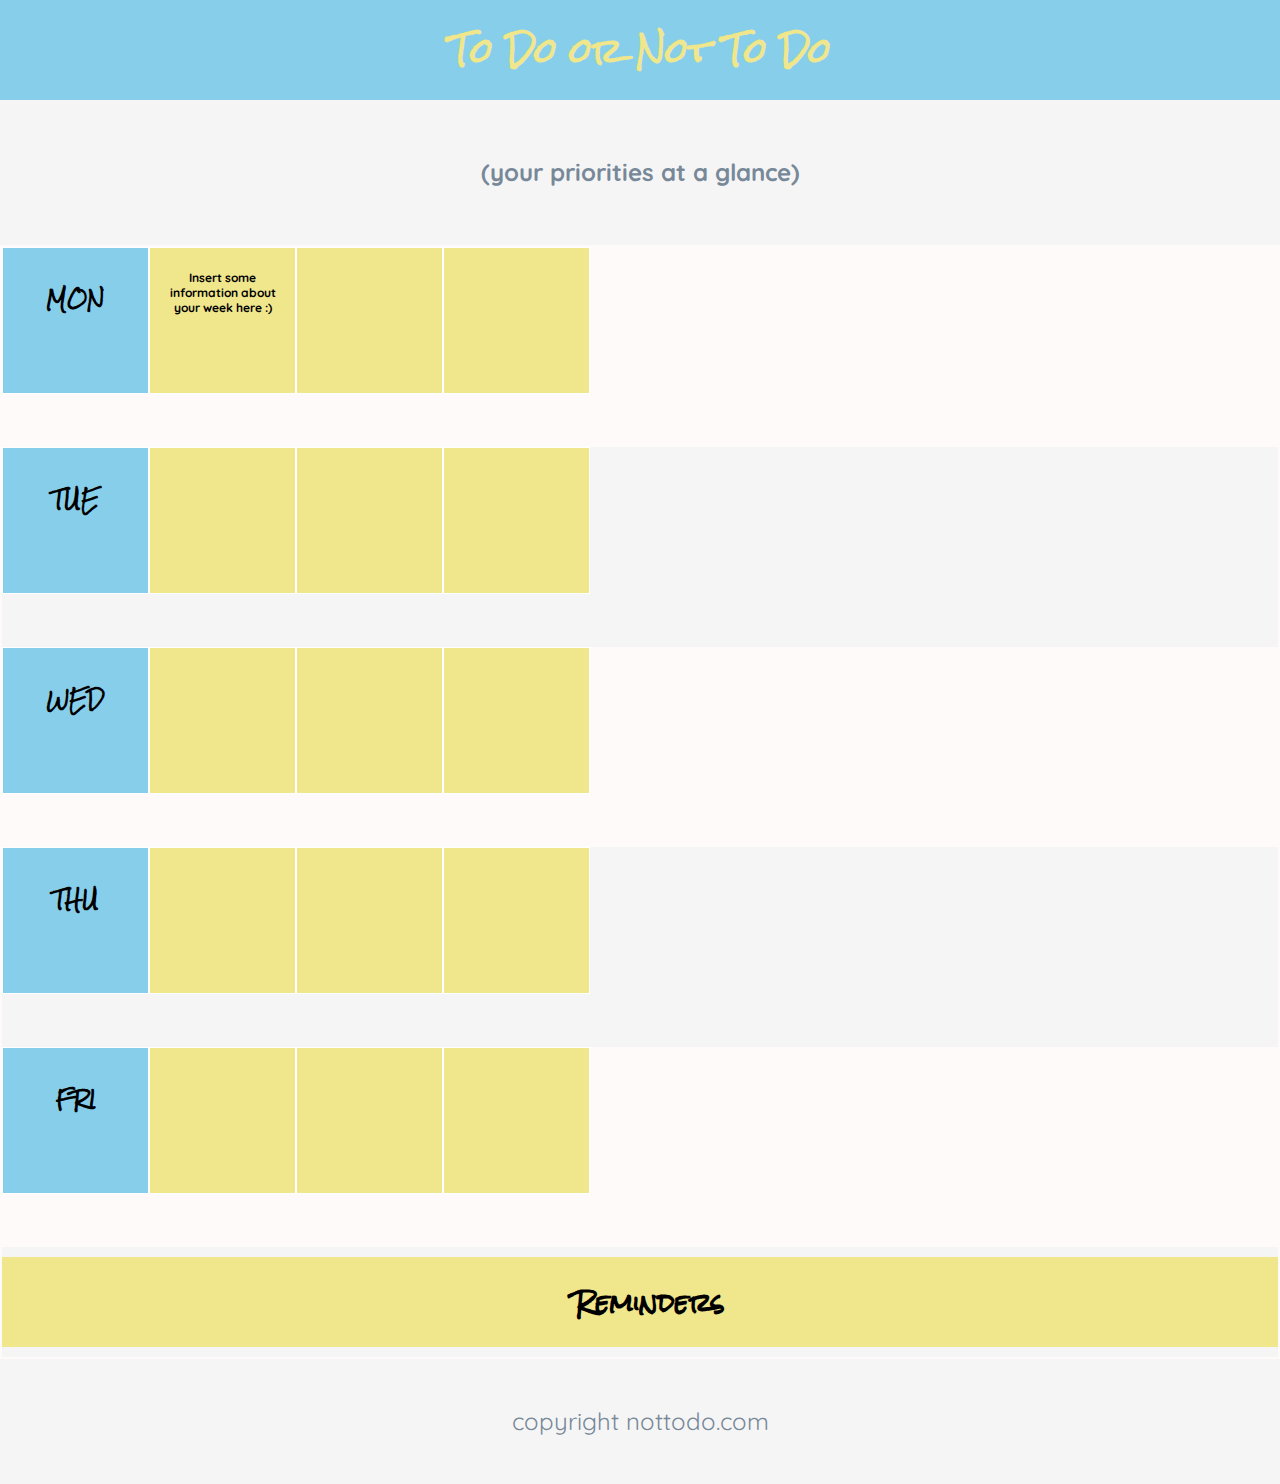
<file: project_task16/index.html>
<!DOCTYPE html>
<html>

<head>
  <title>To Do App</title>
  <link rel="stylesheet" href="style.css" type="text/css">
  <link href="https://fonts.googleapis.com/css?family=Quicksand" rel="stylesheet">
  <link href="https://fonts.googleapis.com/css?family=Rock+Salt" rel="stylesheet">
</head>
<body>

  <!-- Header -->

  <div id="header">
    <h1>To Do or Not To Do</h1>
    <h2 class="tagline">(your priorities at a glance)</h2>
  </div>

  <!-- App Container -->

  <div class="container">

    <!-- To Do Section -->

    <div class="week">
      <div class="row secondary-background">
        <div class="day square"><h3>MON</h3></div>
        <div class="task square">
          <p> Insert some information about your week here :) </p>
        </div>
        <div class="task square"></div>
        <div class="task square"></div>
      </div>
      <div class="row">
        <div class="day square"><h3>TUE</h3></div>
        <div class="task square"></div>
        <div class="task square"></div>
        <div class="task square"></div>
      </div>
      <div class="row secondary-background">
        <div class="day square"><h3>WED</h3></div>
        <div class="task square"></div>
        <div class="task square"></div>
        <div class="task square"></div>
      </div>
      <div class="row">
        <div class="day square"><h3>THU</h3></div>
        <div class="task square"></div>
        <div class="task square"></div>
        <div class="task square"></div>
      </div>
      <div class="row secondary-background">
        <div class="day square"><h3>FRI</h3></div>
        <div class="task square"></div>
        <div class="task square"></div>
        <div class="task square"></div>
      </div>
    </div>

    <!-- Reminders Section -->

    <div class="reminders">
      <h3>Reminders</h3>
    </div>
  </div>

  <!-- Footer -->

  <footer>
    <span class="tagline">copyright nottodo.com</span>
  </footer>
</body>
</html>
</file>
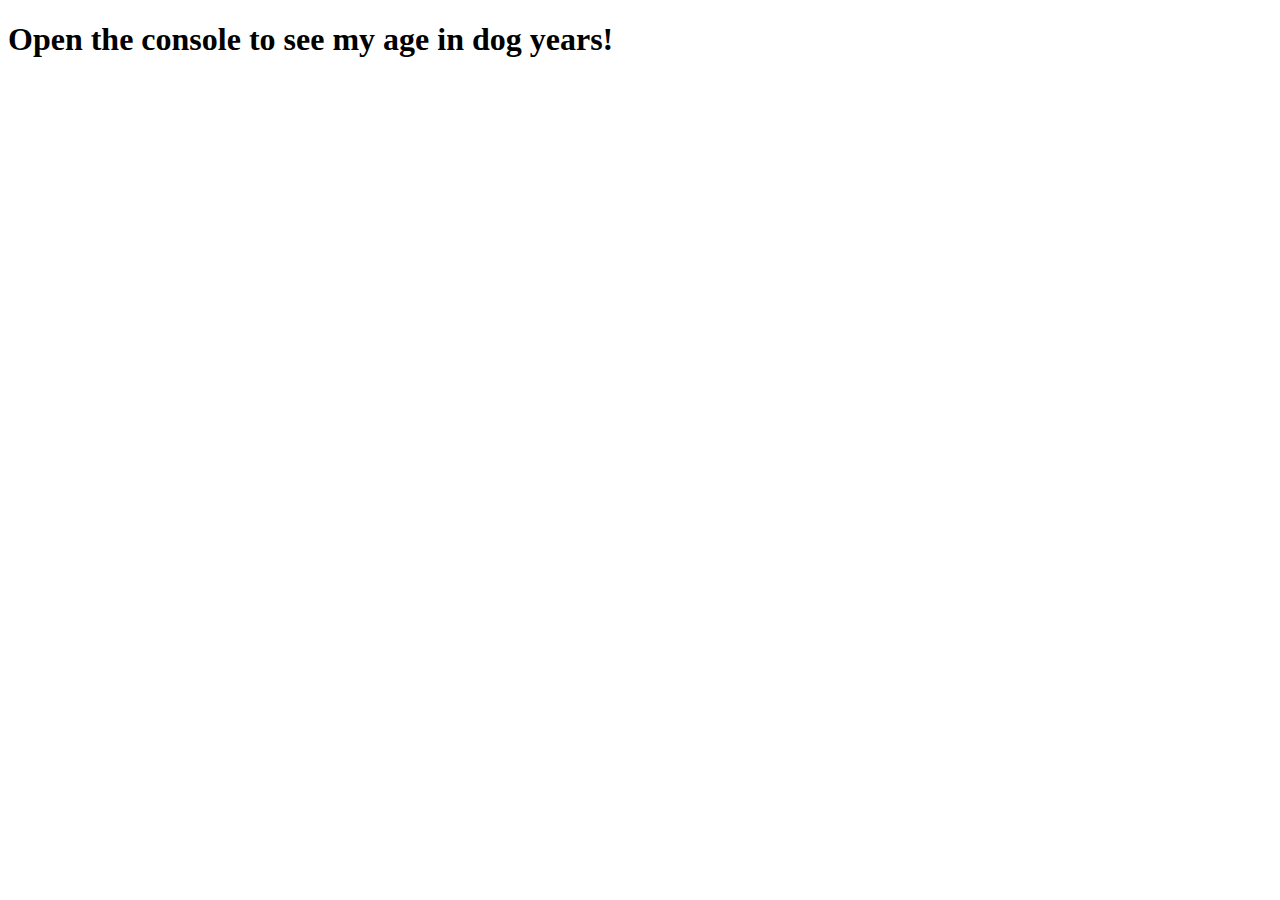
<file: project_task7/index.html>
<!DOCTYPE html>

<html lang="en">

<head>
    <meta charset="UTF-8">
    <meta name="viewport" content="width=device-width, initial-scale=1.0">
    <title>Dog Years</title>
</head>

<body>
    <h1>Open the console to see my age in dog years!</h1>
</body>
<script src="./app.js"></script>

</html>
</file>
<file: project_task16/style.css>
body {
  margin: 0px;
  background-color: WhiteSmoke;
  font-family: 'Rock Salt', cursive;
  text-align: center;
}

.secondary-background {
  background-color: Snow;
}

.tagline {
  font-family: 'Quicksand', sans-serif;
  color: LightSlateGrey;
  line-height: 125px;
}

/* Header */

h1 {
  margin: 0;
  background-color: SkyBlue;
  line-height: 100px;
  color: Khaki;
}

h2 {
  margin: 10px;
}

/* App Container */

.container {
  border: 2px solid Snow;
}

/* To Do Section */

.week {
}

.row {
  min-height: 200px;
  display: flex;
}

.square {
  width: 125px;
  height: 125px;
  padding: 10px;
}

.day.square {
  background-color: SkyBlue;
  border: 1px solid white;
}

.task.square {
  background-color: Khaki;
  border: 1px solid white;
}

.task p {
  font-family: 'Quicksand', sans-serif;
  font-weight: 700;
  font-size: 12px;
}

/* Reminders */

.reminders {
  background-color: Khaki;
}

.reminders h3 {
  width: 100%;
  margin: 10px;
  color: black;
  line-height: 90px;
  font-size: 24px;
}

/* Footer */

footer {
  font-size: 24px;
}
</file>
